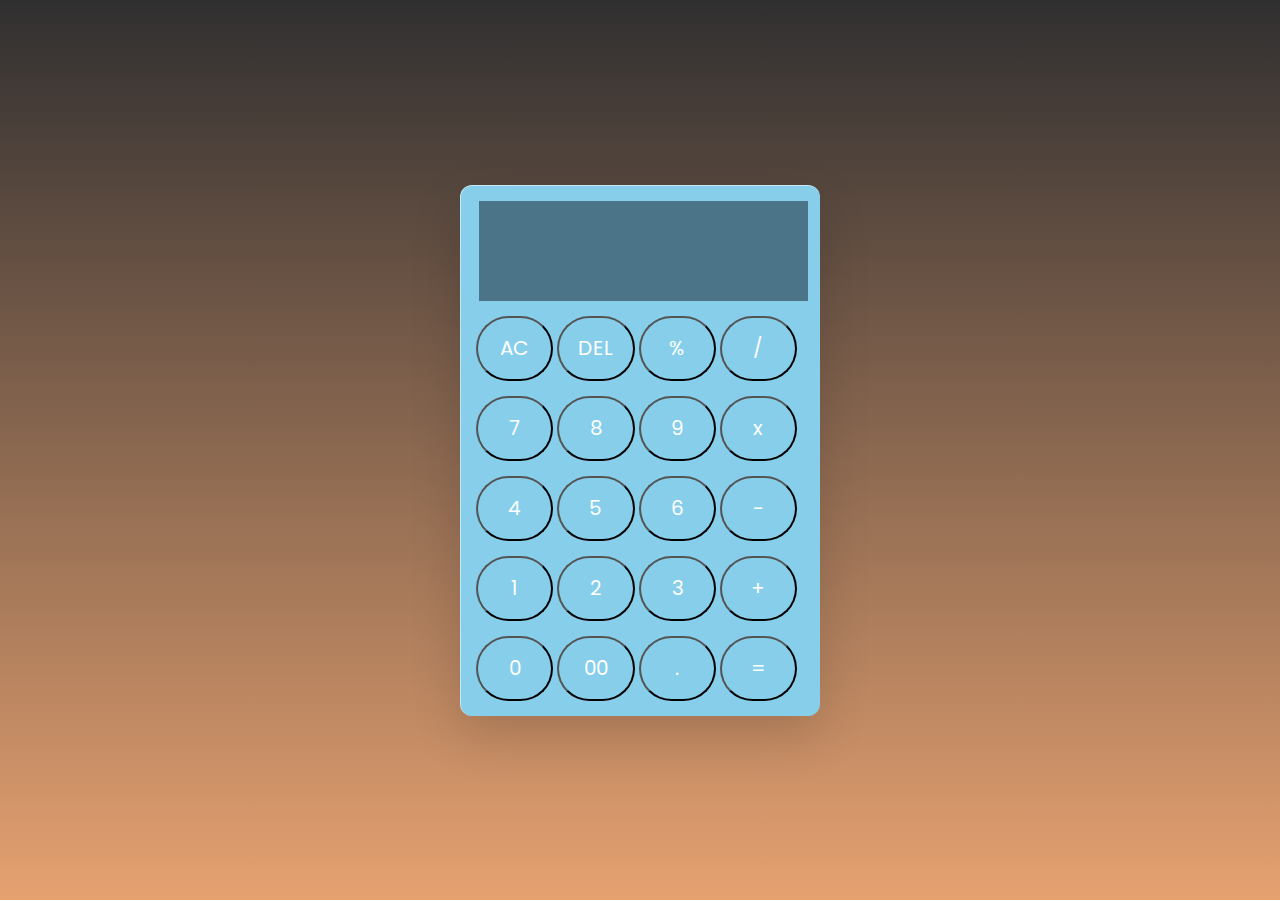
<file: task3/index.html>
<!-- Designined by Ishwar Mahajan-->
<!DOCTYPE html>
<html lang="en" dir="ltr">
  <head>
    <meta charset="UTF-8">
    <title> My Calculator</title>
    <link rel="stylesheet" href="style.css">
   </head>
<body>
 <div class="container">
   <form action="#" name="forms">
     <input type="text" name="answer">
     <div class="buttons">
       <input type="button" value="AC" onclick="forms.answer.value = ''">
       <input type="button" value="DEL" onclick="forms.answer.value = forms.answer.value.substr(0 , forms.answer.value.length -1)">
       <input type="button" value="%" onclick="forms.answer.value += '%'">
       <input type="button" value="/" onclick="forms.answer.value += '/'">
     </div>
     <div class="buttons">
       <input type="button" value="7" onclick="forms.answer.value += '7'">
       <input type="button" value="8" onclick="forms.answer.value += '8'">
       <input type="button" value="9" onclick="forms.answer.value += '9'">
       <input type="button" value="x" onclick="forms.answer.value += '*'">
     </div>
     <div class="buttons">
       <input type="button" value="4" onclick="forms.answer.value += '4'">
       <input type="button" value="5" onclick="forms.answer.value += '5'">
       <input type="button" value="6" onclick="forms.answer.value += '6'">
       <input type="button" value="-" onclick="forms.answer.value += '-'">
     </div>
     <div class="buttons">
       <input type="button" value="1" onclick="forms.answer.value += '1'">
       <input type="button" value="2" onclick="forms.answer.value += '2'">
       <input type="button" value="3" onclick="forms.answer.value += '3'">
       <input type="button" value="+" onclick="forms.answer.value += '+'">
     </div>
     <div class="buttons">
       <input type="button" value="0"  onclick="forms.answer.value += '0'">
       <input type="button" value="00" onclick="forms.answer.value += '00'">
       <input type="button" value="." onclick="forms.answer.value += '.'">
       <input type="button" value="=" onclick="forms.answer.value = eval(forms.answer.value)">
     </div>
   </form>
 </div>
</body>
</html>
</file>
<file: task3/style.css>
@import url('https://fonts.googleapis.com/css2?family=Poppins:wght@200;300;400;500;600;700&display=swap');
*{
  margin: 0;
  padding: 0;
  box-sizing: border-box;
  font-family: 'Poppins',sans-serif;
}
body{
  height: 100vh;
  width: 100%;
  overflow: hidden;
  display: flex;
  justify-content: center;
  align-items: center;
  background: linear-gradient(#302f30 , #e6a170);
}
.container{
  z-index: 12;
  width: 360px;
  padding: 15px;
  border-radius: 12px;
  background: skyblue;
  box-shadow: 0 20px 50px rgba(0, 0, 0, 0.15);
  border-top: 1px solid rgba(255, 255, 255, 0.5);
  border-left: 1px solid rgba(255, 255, 255, 0.5);
}
.container input[type="text"]{
  width: 100%;
  height: 100px;
  margin: 0 3px;
  outline: none;
  border: none;
  color: #fff;
  font-size: 30px;
  text-align: right;
  padding-right: 10px;
  background:rgb(76, 116, 136);
}
.container input[type="button"]{
  height: 65px;
  color: #fff;
  width: calc(100% / 4 - 5px);
  background: transparent;
  border-radius: 40px;
  margin-top: 15px;
  outline: none;
  font-size: 20px;
  cursor: pointer;
  transition: all 0.3s ease;
}
.container input[type="button"]:hover{
  background: rgb(56, 52, 45);
}
</file>
